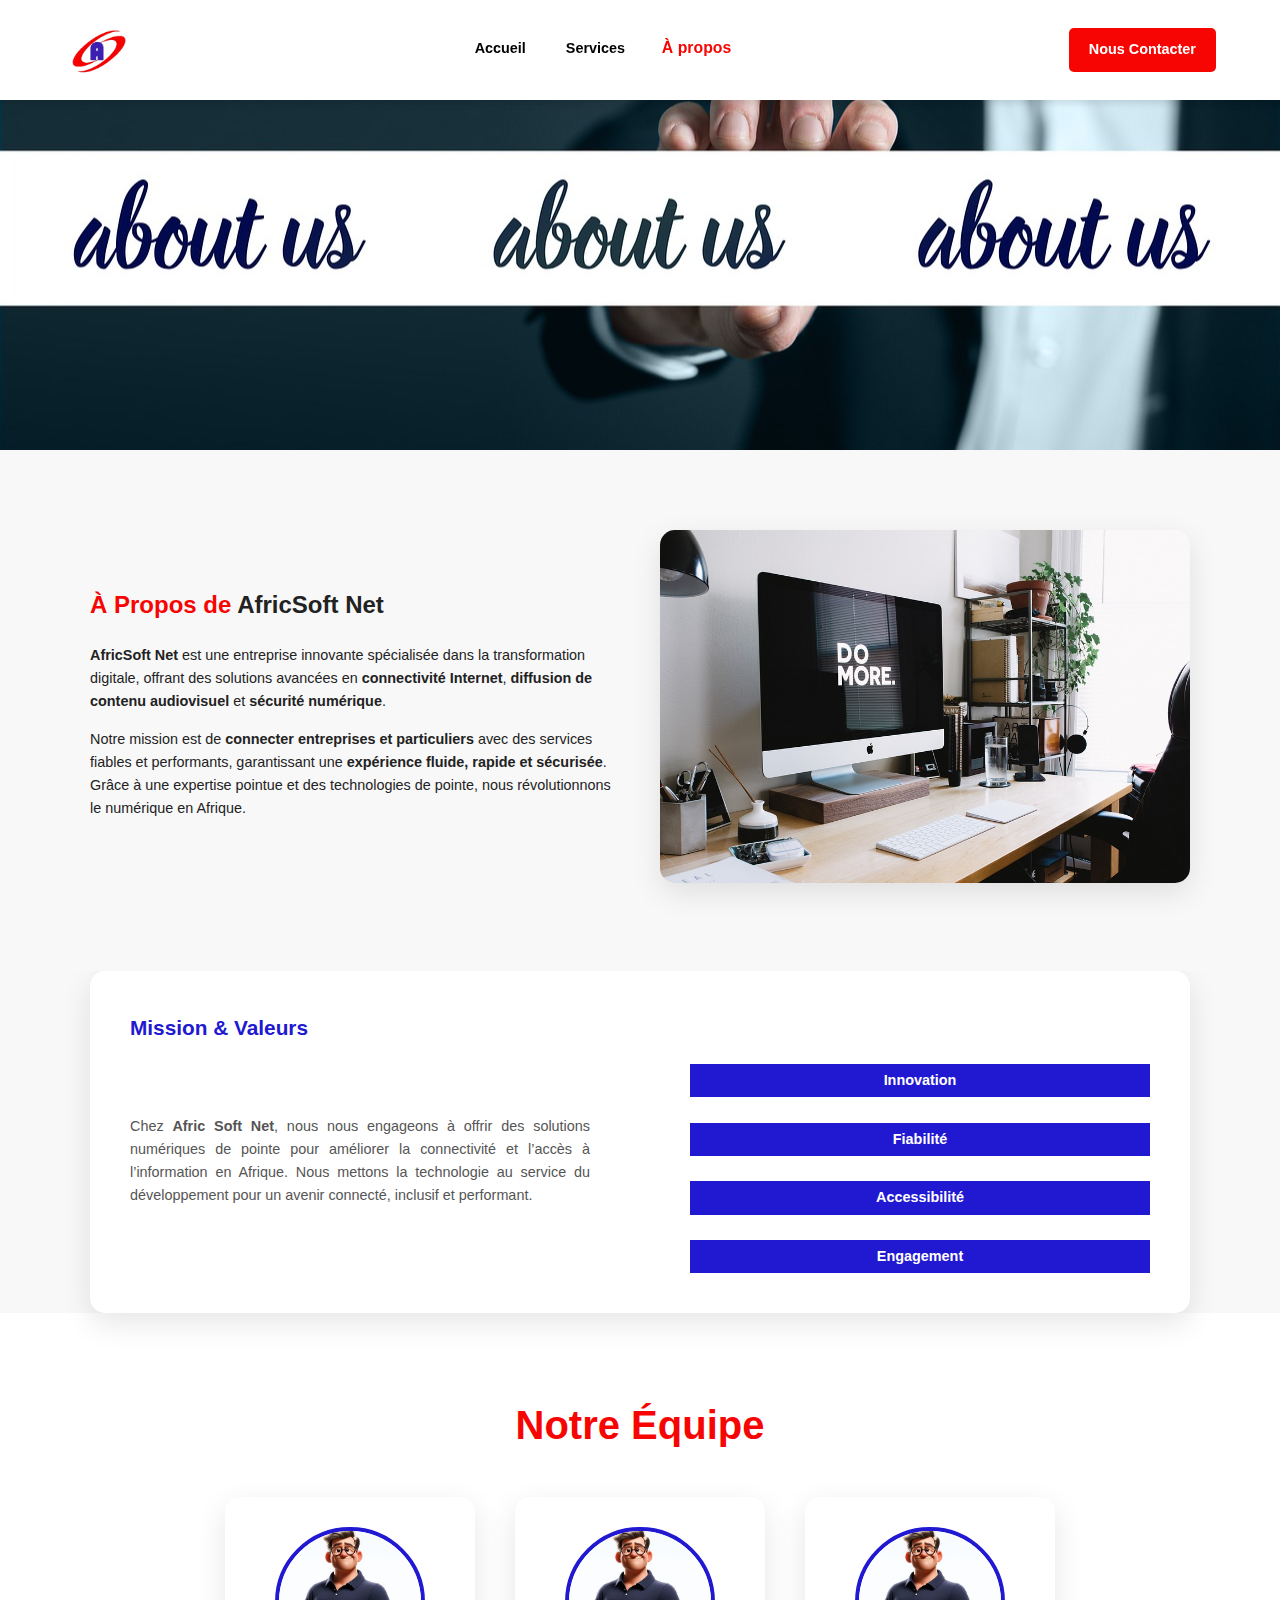
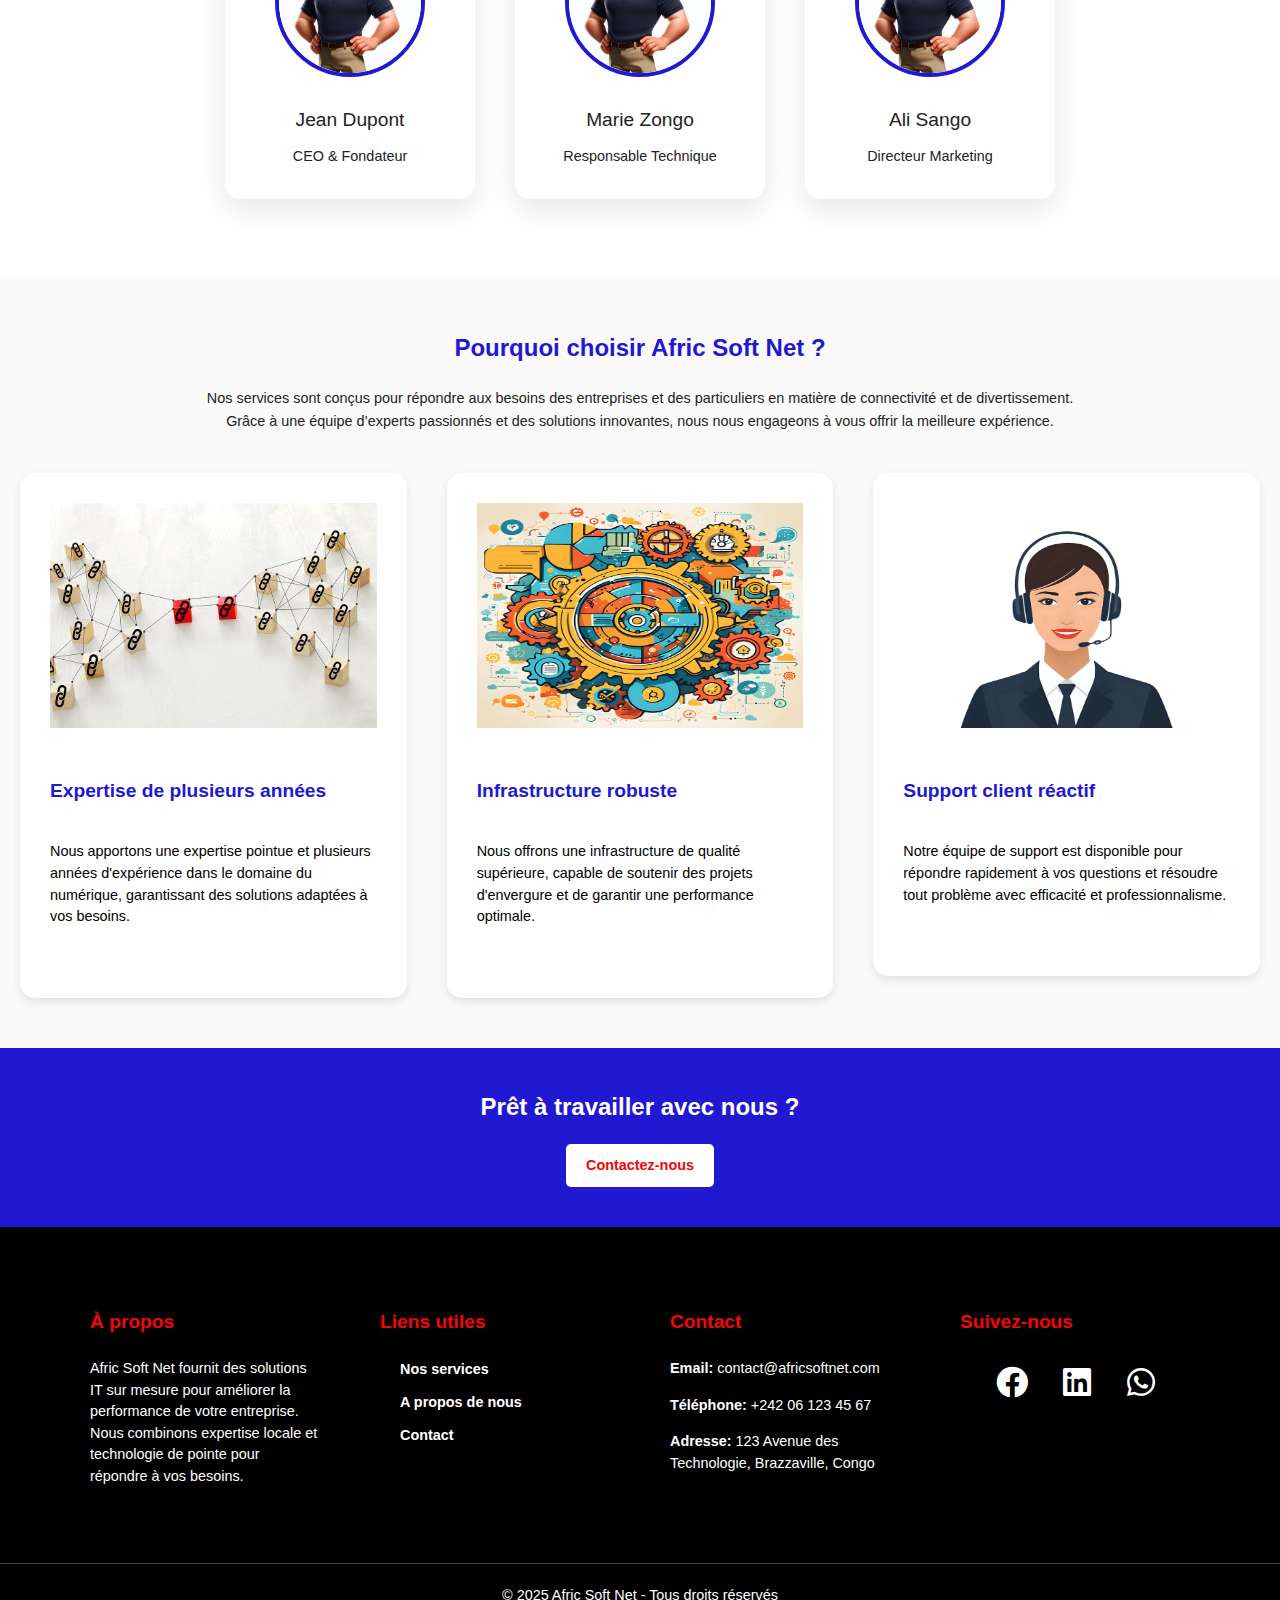
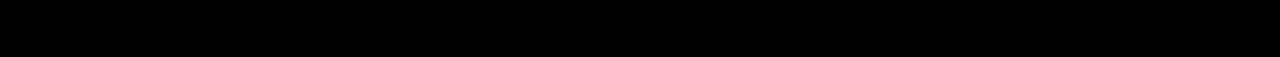
<file: Pages/about.html>
<!DOCTYPE html>
<html lang="fr">
<head>
    <meta charset="UTF-8">
    <meta name="viewport" content="width=device-width, initial-scale=1.0">
    <meta property="og:title" content="AfricSoft Net - Solutions Digitales en Afrique">
    <meta property="og:description" content="Découvrez AfricSoft Net, expert en connectivité, cybersécurité et diffusion de contenu numérique en Afrique.">
    <meta property="og:image" content="https://africsoftnet.com/Static/img/logo.png">
    <meta property="og:url" content="https://africsoftnet.com/a-propos-africsoft.html">
    <meta name="twitter:card" content="summary_large_image">
    <link rel="stylesheet" href="https://cdnjs.cloudflare.com/ajax/libs/font-awesome/6.0.0-beta3/css/all.min.css">
    <title>AfricSoft Net | Solutions Digitales & Connectivité en Afrique</title>
    <link rel="stylesheet" href="../Static/css/about.css">
    <link rel="icon" href="../Static/img/logo.png">
    
</head>
<body>

    <!-- 🚀 HEADER -->
    <header class="header section">
        <div class="container">
          <!-- Logo -->
          <div class="logo">
            <img src="../Static/img/logo.png" alt="Afric Soft Net">
          </div>
      
          <!-- Menu Hamburger -->
          <div class="hamburger">
            <span class="bar"></span>
            <span class="bar"></span>
            <span class="bar"></span>
          </div>
      
          <!-- Menu de navigation -->
          <nav class="navbar">
            <a href="../index.html">Accueil</a>
            <a href="services.html">Services</a>
            <a href="about.html" class="active">À propos</a>
            <a href="contact.html" class="btn-contact-mobile">Nous Contacter</a>
          </nav>
      
          <!-- Bouton Contact -->
          <a href="contact.html" class="btn-contact">Nous Contacter</a>
        </div>
    </header>

        <!-- Section Hero -->
        <section class="hero-about section">
            
        </section>
    
        <!-- Section Présentation -->
        <section class="about-intro section">
            <div class="container">
                <div class="about-content">
                    <div class="about-text">
                        <h2>À Propos de <span class="highlight">AfricSoft Net</span></h2>
                        <p>
                            <strong>AfricSoft Net</strong> est une entreprise innovante spécialisée dans la transformation digitale, 
                            offrant des solutions avancées en <strong>connectivité Internet</strong>, <strong>diffusion de contenu audiovisuel</strong> 
                            et <strong>sécurité numérique</strong>.
                        </p>
                        <p>
                            Notre mission est de <b>connecter entreprises et particuliers</b> avec des services fiables et performants, 
                            garantissant une <b>expérience fluide, rapide et sécurisée</b>. Grâce à une expertise pointue et des technologies 
                            de pointe, nous révolutionnons le numérique en Afrique.
                        </p>
                    </div>
                    <div class="about-image">
                        <img src="../Static/img/about/a2.jpg" alt="Afric Soft Net - Innovation digitale">
                    </div>
                </div>
            </div>
        </section>
        
    
        <!-- Mission et Valeurs -->
        <section class="mission-values">
            <div class="container">
                <div class="mission-values-content">
                    <!-- <div class="mission">
                        <h3>Notre Mission</h3>
                        <p>
                            Chez <strong>Afric Soft Net</strong>, nous nous engageons à offrir des solutions numériques de pointe 
                            pour améliorer la connectivité et l’accès à l’information en Afrique. 
                            Nous mettons la technologie au service du développement pour un avenir connecté, inclusif et performant.
                        </p>
                    </div> -->
                    <div class="values">
                        <h3>Mission & Valeurs</h3>
                        <div class="values-list">
                            <div class="value-item">
                                <!-- <h4>Mission</h4> -->
                                <p>
                                    Chez <strong>Afric Soft Net</strong>, nous nous engageons à offrir des solutions numériques de pointe 
                                    pour améliorer la connectivité et l’accès à l’information en Afrique. 
                                    Nous mettons la technologie au service du développement pour un avenir connecté, inclusif et performant.
                                </p>
                            </div>
                            <div class="value-item">
                                <!-- <h4>Fiabilité</h4> -->
                                <!-- <h4>Mission</h4> -->
                                <a href="#vue" id="showtext">Innovation</a>
                                <p id="hiddentext">Nous reppousson constamment les limites de la technologie pour offrir des solutions performantes et adaptées au défis de demain</p> <br>
                                <a href="#vue" id="Fiabilite">Fiabilité</a>
                                <p id="hiddentextFiabilite">Nous nous engageons à fournir des services de qualité, offrant une connectivité stable, sécurisée et durable à nos clients.</p> <br>
                                <a href="#vue" id="Accessibilite">Accessibilité</a>
                                <p id="hiddentextAccessibilite">Nous proposons des solutions numériques adaptées à tous les budgets, permettant ainsi à chacun de profiter des bénéfices de la transformation digitale.</p> <br>
                                <a href="#vue" id="Engagement">Engagement</a>
                                <p id="hiddentextEngagement">Nous nous impliquons activement dans le développement numérique de l’Afrique, en soutenant des initiatives locales et en participant à la croissance de la région.</p>
                            </div>
                            <!-- <div class="value-item">
                                <h4>Accessibilité</h4>
                                <p>Nous proposons des solutions numériques adaptées à tous les budgets, permettant ainsi à chacun de profiter des bénéfices de la transformation digitale.</p>
                            </div> -->
                            <!-- <div class="value-item">
                                <h4>Engagement</h4>
                                <p>Nous nous impliquons activement dans le développement numérique de l’Afrique, en soutenant des initiatives locales et en participant à la croissance de la région.</p>
                            </div> -->
                        </div>
                    </div>
                </div>
            </div>
        </section>
        
        
    
        <!-- Équipe -->
        <section class="team">
            <div class="container">
                <h2>Notre Équipe</h2>
                <div class="team-members">
                    <div class="member">
                        <img src="../Static/img/about/a3.jpg" alt="Jean Dupont">
                        <h4>Jean Dupont</h4>
                        <p>CEO & Fondateur</p>
                    </div>
                    <div class="member">
                        <img src="../Static/img/about/a3.jpg" alt="Marie Zongo">
                        <h4>Marie Zongo</h4>
                        <p>Responsable Technique</p>
                    </div>
                    <div class="member">
                        <img src="../Static/img/about/a3.jpg" alt="Ali Sango">
                        <h4>Ali Sango</h4>
                        <p>Directeur Marketing</p>
                    </div>
                </div>
            </div>
        </section>
        
    
        <!-- Pourquoi nous choisir -->
        <section class="why-us">
            <div class="container">
                <h2>Pourquoi choisir Afric Soft Net ?</h2>
                <p>Nos services sont conçus pour répondre aux besoins des entreprises et des particuliers en matière de connectivité et de divertissement. Grâce à une équipe d’experts passionnés et des solutions innovantes, nous nous engageons à vous offrir la meilleure expérience.</p>
                
                <div class="reason-grid">
                    <div class="reason-item left">
                        <div class="reason-icon">
                            <img src="../Static/img/about/a4.jpg" alt="Expertise" />
                        </div>
                        <h4>Expertise de plusieurs années</h4>
                        <p>Nous apportons une expertise pointue et plusieurs années d'expérience dans le domaine du numérique, garantissant des solutions adaptées à vos besoins.</p>
                    </div>
        
                    <div class="reason-item right">
                        <div class="reason-icon">
                            <img src="../Static/img/about/a5.jpg" alt="Infrastructure" />
                        </div>
                        <h4>Infrastructure robuste</h4>
                        <p>Nous offrons une infrastructure de qualité supérieure, capable de soutenir des projets d'envergure et de garantir une performance optimale.</p>
                    </div>
        
                    <div class="reason-item left">
                        <div class="reason-icon">
                            <img src="../Static/img/about/a6.png" alt="Support" />
                        </div>
                        <h4>Support client réactif</h4>
                        <p>Notre équipe de support est disponible pour répondre rapidement à vos questions et résoudre tout problème avec efficacité et professionnalisme.</p>
                    </div>
                </div>
            </div>
        </section>
        
        
        
    
        <!-- Call to Action -->
        <section class="cta">
            <h2>Prêt à travailler avec nous ?</h2>
            <a href="contact.html" class="cta-btn">Contactez-nous</a>
        </section>
        
        


     <!-- Footer -->
     <footer id="footer">
        <div class="footer-container">
            <div class="footer-section">
                <h4>À propos</h4>
                <p>Afric Soft Net fournit des solutions IT sur mesure pour améliorer la performance de votre entreprise. Nous combinons expertise locale et technologie de pointe pour répondre à vos besoins.</p>
            </div>
            <div class="footer-section">
                <h4>Liens utiles</h4>
                <ul>
                    <li><a href="../index.html"></a></li>
                    <li><a href="services.html">Nos services</a></li>
                    <li><a href="about.html">A propos de nous</a></li>
                    <li><a href="contact.html">Contact</a></li>
                </ul>
            </div>
            <div class="footer-section">
                <h4>Contact</h4>
                <p><strong>Email:</strong> contact@africsoftnet.com</p>
                <p><strong>Téléphone:</strong> +242 06 123 45 67</p>
                <p><strong>Adresse:</strong> 123 Avenue des Technologie, Brazzaville, Congo</p>
            </div>
            <div class="footer-section">
                <h4>Suivez-nous</h4>
                <div class="social-icons">
                    <a href="https://www.facebook.com/people/AfricSoft-Net/100063689632821/" target="_blank" class="social-icon"><i class="fa-brands fa-facebook"></i></a>
                    <a href="https://www.linkedin.com/company/africsoft-net" target="_blank" class="social-icon"><i class="fa-brands fa-linkedin"></i></a>
                    <a href="https://wa.me/242069090995" target="_blank" class="social-icon"><i class="fa-brands fa-whatsapp"></i></a>
                </div>
            </div>
        </div>
        <div class="footer-bottom">
            <p>&copy; 2025 Afric Soft Net - Tous droits réservés</p>
        </div>
      </footer>
    
    
    

        <script src="../Static/js/script.js"></script>
        <script src="../Static/js/animations.js"></script>
        <script type="application/ld+json">
            {
              "@context": "https://schema.org",
              "@type": "Organization",
              "name": "AfricSoft Net",
              "url": "https://africsoftnet.com",
              "logo": "https://africsoftnet.com/Static/img/logo.png",
              "description": "AfricSoft Net propose des solutions digitales en connectivité, cybersécurité et diffusion de contenu en Afrique.",
              "contactPoint": {
                "@type": "ContactPoint",
                "telephone": "+242 06 123 45 67",
                "contactType": "customer service",
                "areaServed": "Africa"
              },
              "sameAs": [
                "https://www.facebook.com/people/AfricSoft-Net/100063689632821/",
                "https://www.linkedin.com/company/africsoft-net"
              ]
            }
            </script>
            

</body>
</html>
</file>
<file: Static/css/about.css>
@import url("header.css");
@import url("global.css");
@import url("animations.css");


/*SECTION HERO */

/* Bannière À Propos */
.hero-about {
    background: url('../img/about/a1.jpg') no-repeat center center/cover;
    height: 50vh;
    display: flex;
    align-items: center;
    justify-content: center;
    text-align: center;
    color: white;
    font-size: 1.5rem;
    position: relative;
}

.hero-about .overlay {
    background: rgba(0, 0, 0, 0.6);
    width: 100%;
    padding: 50px 20px;
}

/* SECTION  Présentation */
.about-intro {
    padding: 80px 20px;
    background: #f8f8f8;
    text-align: center;
}

.about-content {
    display: flex;
    align-items: center;
    justify-content: space-between;
    max-width: 1100px;
    margin: auto;
    gap: 40px;
}

.about-text {
    flex: 1;
    text-align: left;
}

.about-text h2 {
    color: var(--accent-red);
    margin-bottom: 20px;
}

.about-text p {
    line-height: 1.6;
    color: var(--text-dark);
    margin-bottom: 15px;
}

.highlight {
    color: var(--text-dark);
    font-weight: bold;
}

.about-image {
    flex: 1;
    text-align: center;
}

.about-image img {
    max-width: 100%;
    height: auto;
    border-radius: 15px;
    box-shadow: 0px 10px 30px rgba(0, 0, 0, 0.1);
}

/* Responsive sans modifier le style initial */
@media (max-width: 992px) {
    .about-content {
        flex-direction: column;
        gap: 30px;
    }
    
    .about-text, .about-image {
        flex: none;
        width: 100%;
        max-width: 600px;
    }
    
    .about-text {
        text-align: center;
    }
    
    .about-image img {
        max-width: 80%;
    }
}

@media (max-width: 576px) {
    .about-intro {
        padding: 60px 15px;
    }
    
    .about-image img {
        max-width: 100%;
    }
}


/*SECTION  Mission et Valeurs */
.mission-values {
    background-color: #f8f8f8;
    text-align: center;
}

.mission-values-content {
    max-width: 1100px;
    margin: auto;
    display: flex;
    flex-direction: column;
    gap: 50px;
}

.mission, .values {
    background: #fff;
    padding: 40px;
    border-radius: 15px;
    box-shadow: 0px 10px 30px rgba(0, 0, 0, 0.1);
    text-align: left;
}

.mission h3, .values h3 {
    color:var(--primary-blue);
    margin-bottom: 20px;
}

.mission p {
    color: var(--black);
    line-height: 1.6;
}

.values-list {
    display: grid;
    grid-template-columns: repeat(auto-fit, minmax(200px, 1fr));
    gap: 100px;
    align-items: center;
}

.value-item {
    display: flex;
    flex-direction: column;
    align-items: flex-start;
}

.value-item a {
    background-color: var(--primary-blue);
    padding: 5px 20px;
    color: #fff;
    width: 100%;
    text-align: center;
    text-decoration: none;
}

#hiddentext,
#hiddentextFiabilite,
#hiddentextAccessibilite,
#hiddentextEngagement {
   display: none;

}


 

/* .show{
    display: block;
    opacity: 0;
    transform: translateY(20px);
    animation: fadeInUp 2s ease-out forwards;
} */

@keyframes fadeInUp {
    0%{
        transform: translateY(20px);
        opacity: 0;
    }
    100% {
        transform: translateY(0);
        opacity: 1;
    }
    
}

.value-item a:focus + .value-item p{
display: block;
opacity: 1;
}

.value-item h4 {
    color: #333;
    margin-bottom: 15px;
    font-weight: bold;
}

.value-item p {
    color: #555;
    line-height: 1.6;
    margin-bottom: 15px;
    text-align: justify;
}




/* SECTION Équipe */
.team {
    padding: 80px 20px;
    text-align: center;
    background-color: var(--text-light);
}

.team h2 {
    font-size: 2.5rem;
    color: var(--accent-red);
    margin-bottom: 40px;
    font-weight: 600;
}

.team-members {
    display: flex;
    justify-content: center;
    gap: 40px;
    flex-wrap: wrap;
}

.member {
    background-color: var(--text-light);
    padding: 30px 20px;
    border-radius: 15px;
    box-shadow: 0px 10px 30px rgba(0, 0, 0, 0.1);
    transition: transform 0.3s ease, box-shadow 0.3s ease;
    width: 250px;
    text-align: center;
}

.member:hover {
    transform: translateY(-10px);
    box-shadow: 0px 15px 45px rgba(0, 0, 0, 0.1);
}

.member img {
    width: 150px;
    height: 150px;
    border-radius: 50%;
    object-fit: cover;
    margin-bottom: 20px;
    border: 4px solid var(--primary-blue);
}

.member h4 {
    color: var(--text-dark);
    margin-bottom: 10px;
    font-weight: 500;
}

.member p {
    color: var(--text-dark);
    margin-bottom: 0;
}


/*SECTION  Pourquoi nous choisir */
.why-us {
    padding: 50px 20px;
    background-color: #fafafa;
    
    
}

.why-us .container{
    position: relative;
    text-align: center;
    display: flex;
    flex-direction: column;

}


.why-us h2 {
    color: var(--primary-blue);
    font-weight: 700;
    margin-bottom: 20px;
}

.why-us p {
    color: var(--secondary-blue);
    margin-bottom: 40px;
    max-width: 900px;
    margin-left: auto;
    margin-right: auto;
}



.reason-grid {
    display: grid;
    grid-template-columns: repeat(auto-fit, minmax(280px, 1fr));
    gap: 40px;
    align-items: start;
}

.reason-item {
    background-color: #ffffff;
    padding: 30px;
    border-radius: 15px;
    box-shadow: 0 4px 10px rgba(0, 0, 0, 0.1);
    transition: all 0.3s ease-in-out;
    text-align: left;
    display: flex;
    flex-direction: column;
    justify-content: space-between;
    gap: 20px;
}


.reason-item:hover {
    transform: translateY(-5px);
    box-shadow: 0 6px 15px rgba(0, 0, 0, 0.15);
}

.reason-icon img {
    width: 100%;
    height: 25vh;
    margin-bottom: 20px;
}

.reason-item h4 {
    color: var(--primary-blue);
    font-weight: 600;
    margin-bottom: 15px;
}

.reason-item p {
    color: var(--black);
    line-height: 1.5;
}





/* SECTION Call to Action */
.cta {
    background: var(--primary-blue);
    color: white;
    text-align: center;
    padding: 40px 20px;
}

.cta-btn {
    display: inline-block;
    padding: 10px 20px;
    background: white;
    color: var(--accent-red);
    text-decoration: none;
    font-weight: bold;
    border-radius: 5px;
}

.cta-btn:hover {
    background: var(--accent-red);
    color: white;
    text-decoration: none;
}
</file>
